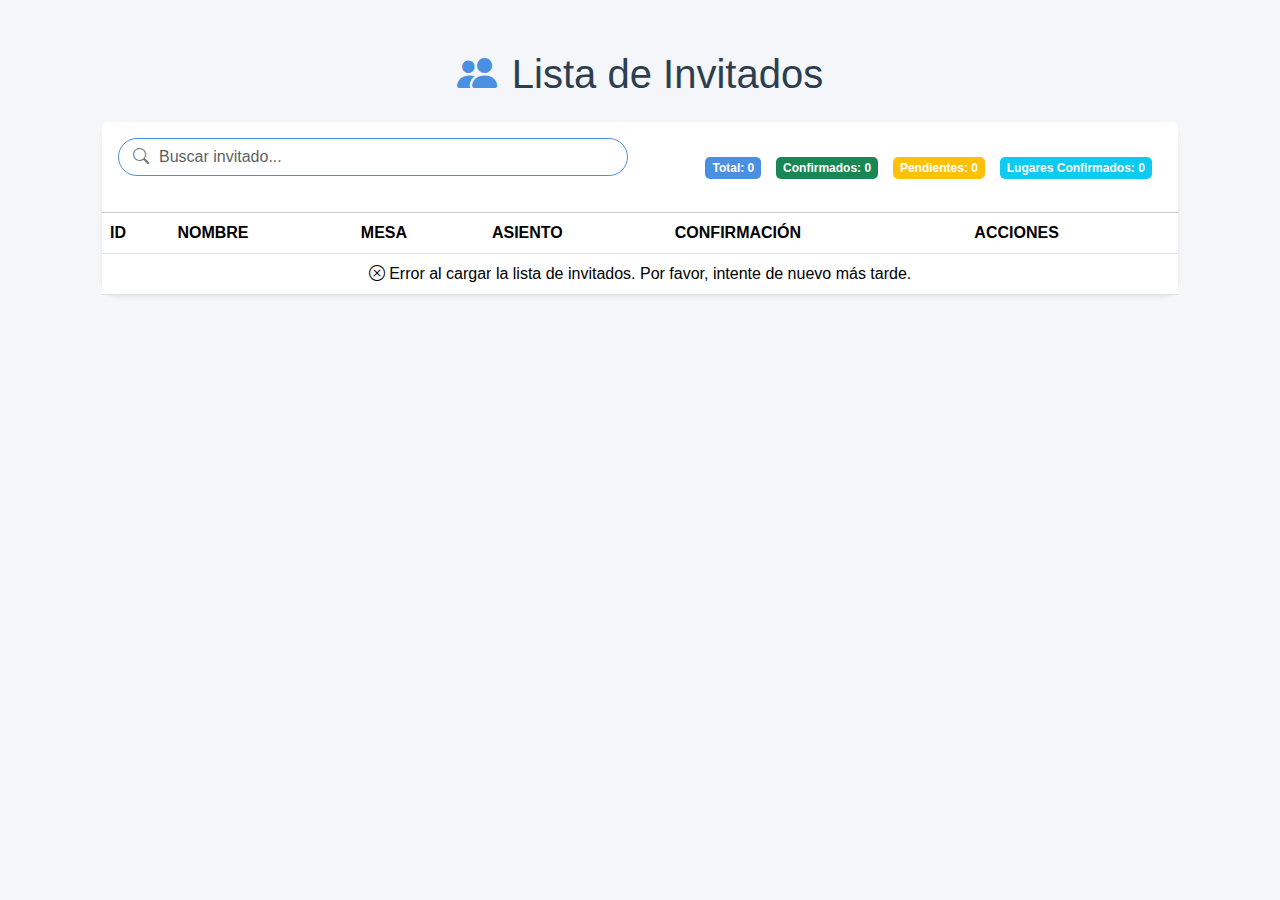
<file: lista_invitados.html>
<!DOCTYPE html>
<html lang="es">
<head>
    <meta charset="UTF-8">
    <meta name="viewport" content="width=device-width, initial-scale=1.0">
    <title>Lista de Invitados</title>
    <!-- Bootstrap CSS -->
    <link href="https://cdn.jsdelivr.net/npm/bootstrap@5.3.0-alpha3/dist/css/bootstrap.min.css" rel="stylesheet">
    <link href="https://cdn.jsdelivr.net/npm/bootstrap-icons@1.10.0/font/bootstrap-icons.css" rel="stylesheet">
    <style>
        :root {
            --primary-color: #4a90e2;
            --secondary-color: #6c757d;
            --background-light: #f4f6f9;
            --card-background: #ffffff;
        }

        * {
            transition: all 0.3s ease;
        }

        body {
            background-color: var(--background-light);
            font-family: 'Segoe UI', Tahoma, Geneva, Verdana, sans-serif;
            color: #333;
        }

        .container {
            max-width: 1100px;
            padding-top: 50px;
        }

        .card-guests {
            background-color: var(--card-background);
            border-radius: 15px;
            box-shadow: 0 10px 25px rgba(0,0,0,0.1);
            border: none;
        }

        .search-container {
            margin-bottom: 20px;
            position: relative;
        }

        .search-input {
            border-radius: 50px;
            padding-left: 40px;
            border-color: var(--primary-color);
        }

        .search-icon {
            position: absolute;
            left: 15px;
            top: 50%;
            transform: translateY(-50%);
            color: var(--secondary-color);
        }

        .table-guests {
            margin-bottom: 0;
        }

        .table-guests thead {
            background-color: var(--primary-color);
            color: white;
            text-transform: uppercase;
            font-weight: 600;
        }

        .table-guests tr:nth-child(even) {
            background-color: #f8f9fa;
        }

        .table-guests tr:hover {
            background-color: #e9ecef;
        }

        .table-guests td, .table-guests th {
            vertical-align: middle;
        }

        h1 {
            color: #2c3e50;
            font-weight: 300;
            margin-bottom: 30px;
            display: flex;
            align-items: center;
            justify-content: center;
        }

        h1 i {
            margin-right: 15px;
            color: var(--primary-color);
        }

        .loading, .error {
            text-align: center;
            color: var(--secondary-color);
            padding: 20px;
        }

        .badge-custom {
            background-color: var(--primary-color);
            color: white;
            padding: 0.4em 0.6em;
            border-radius: 5px;
            margin-right: 10px;
        }

        @media (max-width: 768px) {
            .table-responsive {
                font-size: 0.9rem;
            }
        }
    </style>
</head>
<body>
    <div class="container">
        <h1 class="text-center mb-4">
            <i class="bi bi-people-fill"></i>
            Lista de Invitados
        </h1>
        
        <div class="card card-guests shadow-sm">
            <div class="card-header bg-white py-3">
                <div class="row align-items-center">
                    <div class="col-md-6">
                        <div class="search-container">
                            <i class="bi bi-search search-icon"></i>
                            <input type="text" id="searchInput" class="form-control search-input" placeholder="Buscar invitado...">
                        </div>
                    </div>
                    <div class="col-md-6 text-end">
                        <span class="badge badge-custom" id="totalInvitados">Total: 0</span>
                        <span class="badge badge-custom bg-success" id="confirmadosCount">Confirmados: 0</span>
                        <span class="badge badge-custom bg-warning" id="pendientesCount">Pendientes: 0</span>
                        <span class="badge badge-custom bg-info" id="lugaresConfirmadosCount">Lugares Confirmados: 0</span>
                    </div>
                </div>
            </div>
            
            <div class="table-responsive">
                <table class="table table-guests table-hover mb-0">
                    <thead>
                        <tr>
                            <th>ID</th>
                            <th>Nombre</th>
                            <th>Mesa</th>
                            <th>Asiento</th>
                            <th>Confirmación</th>
                            <th>Acciones</th>
                        </tr>
                    </thead>
                    <tbody id="lista-invitados">
                        <tr class="loading">
                            <td colspan="6">
                                <div class="d-flex justify-content-center align-items-center">
                                    <div class="spinner-border text-primary me-3" role="status">
                                        <span class="visually-hidden">Cargando...</span>
                                    </div>
                                    Cargando lista de invitados...
                                </div>
                            </td>
                        </tr>
                    </tbody>
                </table>
            </div>
        </div>
    </div>

    <!-- Modal para detalles del invitado -->
    <div class="modal fade" id="detallesInvitadoModal" tabindex="-1">
        <div class="modal-dialog">
            <div class="modal-content">
                <div class="modal-header">
                    <h5 class="modal-title">Detalles del Invitado</h5>
                    <button type="button" class="btn-close" data-bs-dismiss="modal"></button>
                </div>
                <div class="modal-body" id="detallesInvitadoBody">
                    <!-- Detalles se insertarán aquí -->
                </div>
            </div>
        </div>
    </div>

    <!-- Bootstrap JS y Popper.js -->
    <script src="https://cdn.jsdelivr.net/npm/bootstrap@5.3.0-alpha3/dist/js/bootstrap.bundle.min.js"></script>
    <script>
        document.addEventListener('DOMContentLoaded', () => {
            const listaInvitados = document.getElementById('lista-invitados');
            const searchInput = document.getElementById('searchInput');
            const totalInvitadosSpan = document.getElementById('totalInvitados');
            const detallesModal = new bootstrap.Modal(document.getElementById('detallesInvitadoModal'));
            const detallesModalBody = document.getElementById('detallesInvitadoBody');
        
            // Nuevos elementos para conteos
            const confirmadosCount = document.getElementById('confirmadosCount');
            const pendientesCount = document.getElementById('pendientesCount');
            const lugaresConfirmadosCount = document.getElementById('lugaresConfirmadosCount');
        
            // Fetch de invitados
            fetch('lista_invitados.php')
                .then(response => {
                    if (!response.ok) {
                        throw new Error('Error al obtener la lista de invitados');
                    }
                    return response.json();
                })
                .then(data => {
                    if (data.error) {
                        listaInvitados.innerHTML = `
                            <tr class="error">
                                <td colspan="6">
                                    <i class="bi bi-exclamation-triangle"></i> 
                                    ${data.error}
                                </td>
                            </tr>
                        `;
                    } else {
                        listaInvitados.innerHTML = ''; // Limpiar estado de carga
                        totalInvitadosSpan.textContent = `Total: ${data.length}`;
        
                        // Contadores
                        let confirmados = 0;
                        let pendientes = 0;
                        let lugaresConfirmados = 0;
        
                        data.forEach(invitado => {
                            const row = document.createElement('tr');
                            row.innerHTML = `
                                <td>${invitado.id}</td>
                                <td>${invitado.nombre}</td>
                                <td>${invitado.numero_mesa}</td>
                                <td>${invitado.numero_asiento}</td>
                                <td>
                                    <span class="badge ${invitado.numero_confirmacion ? 'bg-success' : 'bg-warning'}">
                                        ${invitado.numero_confirmacion ? 'Confirmado' : 'Pendiente'}
                                    </span>
                                </td>
                                <td>
                                    <button class="btn btn-sm btn-info" onclick="mostrarDetalles(${JSON.stringify(invitado).replace(/"/g, '&quot;')})">
                                        <i class="bi bi-eye"></i>
                                    </button>
                                </td>
                            `;
                            listaInvitados.appendChild(row);
        
                            // Actualizar contadores
                            if (invitado.numero_confirmacion > 0) {
                                confirmados++;
                                lugaresConfirmados += Number(invitado.numero_confirmacion); // Sumar lugares confirmados
                            } else {
                                pendientes++;
                            }
                        });
        
                        // Actualizar elementos de conteo
                        confirmadosCount.textContent = `Confirmados: ${confirmados}`;
                        pendientesCount.textContent = `Pendientes: ${pendientes}`;
                        lugaresConfirmadosCount.textContent = `Lugares Confirmados: ${lugaresConfirmados}`; // Mostrar lugares confirmados
        
                        // Función de búsqueda
                        searchInput.addEventListener('input', () => {
                            const searchTerm = searchInput.value.toLowerCase();
                            const filas = listaInvitados.getElementsByTagName('tr');
                            
                            Array.from(filas).forEach(fila => {
                                const texto = fila.textContent.toLowerCase();
                                fila.style.display = texto.includes(searchTerm) ? '' : 'none';
                            });
                        });
                    }
                })
                .catch(error => {
                    console.error('Error:', error);
                    listaInvitados.innerHTML = `
                        <tr class="error">
                            <td colspan="6">
                                <i class="bi bi-x-circle"></i> 
                                Error al cargar la lista de invitados. Por favor, intente de nuevo más tarde.
                            </td>
                        </tr>
                    `;
                });
        
            // Función para mostrar detalles del invitado
            window.mostrarDetalles = (invitado) => {
                detallesModalBody.innerHTML = `
                    <div class="row">
                        <div class="col-6">
                            <strong>ID:</strong> ${invitado.id}
                        </div>
                        <div class="col-6">
                            <strong>Nombre:</strong> ${invitado.nombre}
                        </div>
                        <div class="col-6">
                            <strong>Mesa:</strong> ${invitado.numero_mesa}
                        </div>
                        <div class="col-6">
                            <strong>Asiento:</strong> ${invitado.numero_asiento}
                        </div>
                        <div class="col-12 mt-3">
                            <strong>Número de Confirmación:</strong> 
                            <span class="badge ${invitado.numero_confirmacion ? 'bg-success' : 'bg-warning'}">
                                ${invitado.numero_confirmacion || 'Pendiente'}
                            </span>
                        </div>
                    </div>
                `;
                detallesModal.show();
            };
        });
    </script>
</body>
</html>
</file>
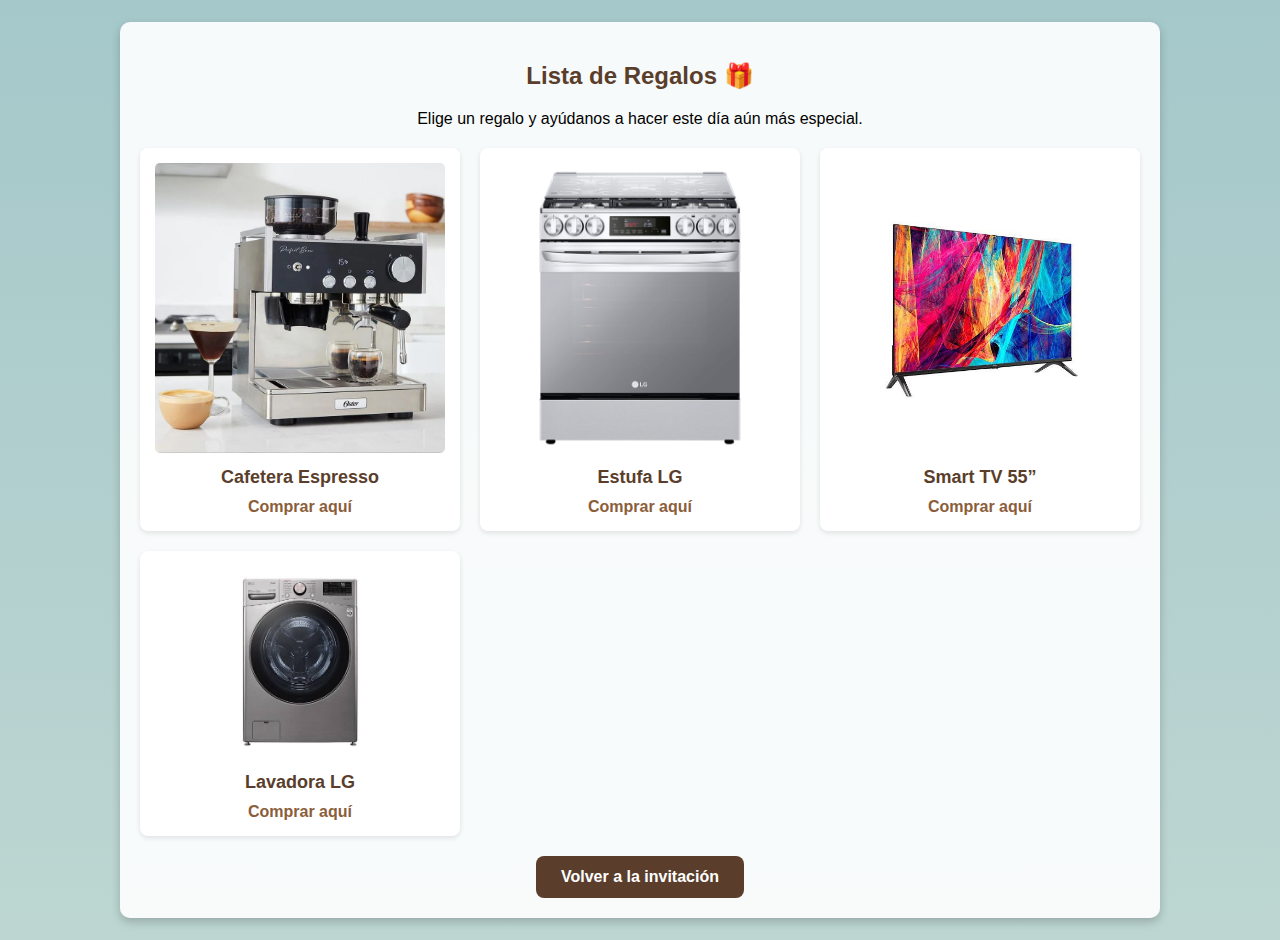
<file: regalos.html>
<!DOCTYPE html>
<html lang="es">
<head>
    <meta charset="UTF-8">
    <meta name="viewport" content="width=device-width, initial-scale=1.0">
    <title>Lista de Regalos</title>
    <link rel="stylesheet" href="styles2.css"> <!-- Asegúrate de enlazar tu CSS -->
</head>
<body>
    <div class="contenedor">
        <h2>Lista de Regalos 🎁</h2>
        <p>Elige un regalo y ayúdanos a hacer este día aún más especial.</p>

        <div class="regalos-grid">
            <div class="regalo">
                <img src="images/cafetera.jpeg" alt="Cafetera Espresso">
                <h3>Cafetera Espresso</h3>
                <a href="https://www.amazon.com/dp/B08XYZ123" target="_blank">Comprar aquí</a>
            </div>

            <div class="regalo">
                <img src="images/estufa.jpeg" alt="Estufa">
                <h3>Estufa LG</h3>
                <a href="https://www.liverpool.com.mx/xyz" target="_blank">Comprar aquí</a>
            </div>

            <div class="regalo">
                <img src="images/pantalla.jpeg" alt="Smart TV 55”">
                <h3>Smart TV 55”</h3>
                <a href="https://www.bestbuy.com.mx/xyz" target="_blank">Comprar aquí</a>
            </div>

            <div class="regalo">
                <img src="images/lavadora.jpeg" alt="lavadora LG">
                <h3>Lavadora LG</h3>
                <a href="https://www.ikea.com/xyz" target="_blank">Comprar aquí</a>
            </div>
        </div>

        <a href="index.html" class="boton-volver">Volver a la invitación</a>
    </div>
</body>
</html>
</file>
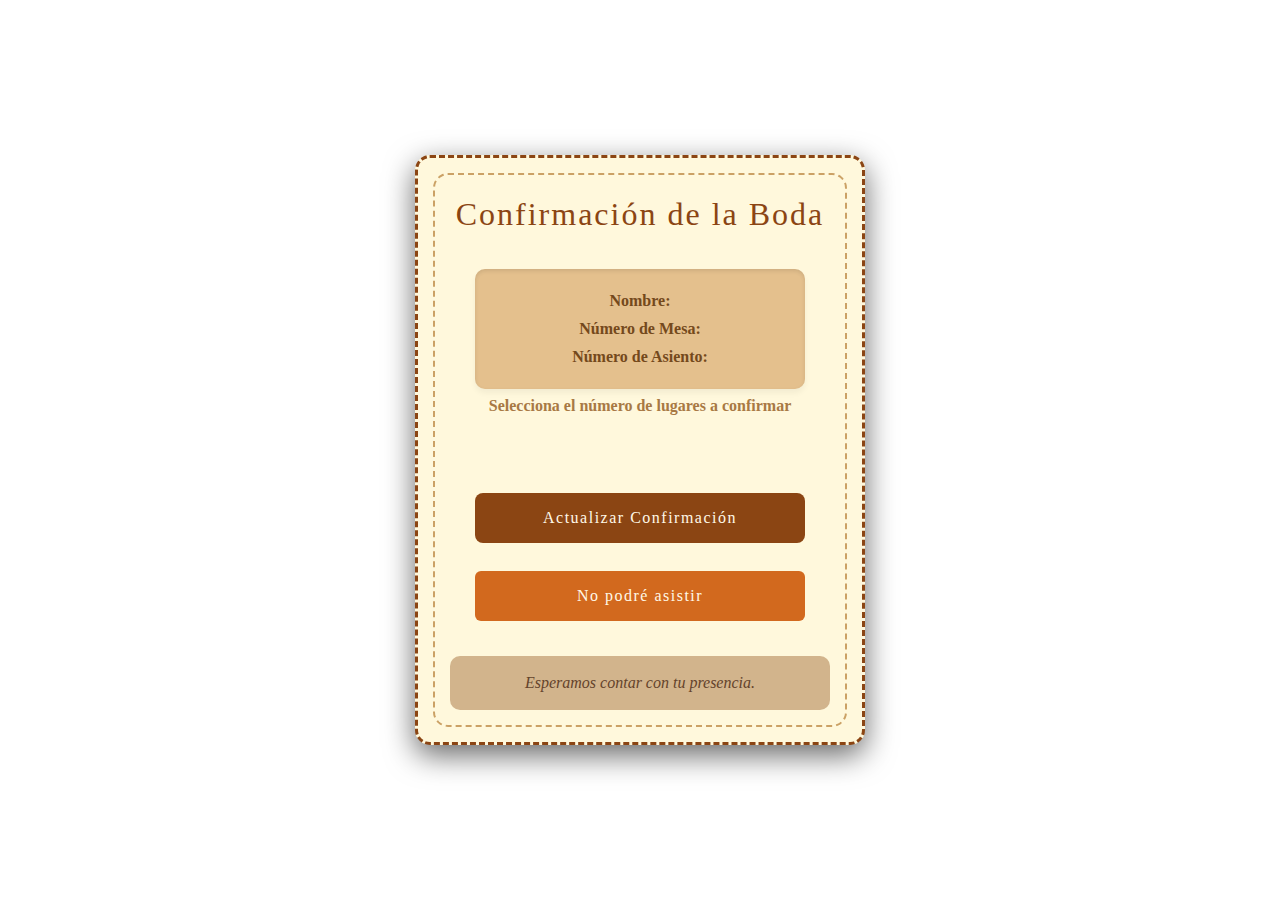
<file: images/Confirmación de Invitación.html>
<!DOCTYPE html>
<!-- saved from url=(0061)http://localhost/invitacion/formulario_confirmacion.html?id=5 -->
<html lang="es"><head><meta http-equiv="Content-Type" content="text/html; charset=UTF-8">
    
    <meta name="viewport" content="width=device-width, initial-scale=1.0">
    <title>Confirmación de Invitación</title>
    <link href="./Confirmación de Invitación_files/bootstrap.min.css" rel="stylesheet">
    <link rel="preconnect" href="https://fonts.googleapis.com/">
    <link rel="preconnect" href="https://fonts.gstatic.com/" crossorigin="">
    <link href="./Confirmación de Invitación_files/css2" rel="stylesheet">
    <script src="./Confirmación de Invitación_files/sweetalert2@11"></script><style>:root{--swal2-container-padding: 0.625em;--swal2-backdrop: rgba(0, 0, 0, 0.4);--swal2-width: 32em;--swal2-padding: 0 0 1.25em;--swal2-border: none;--swal2-border-radius: 0.3125rem;--swal2-background: white;--swal2-color: #545454;--swal2-footer-border-color: #eee;--swal2-show-animation: swal2-show 0.3s;--swal2-hide-animation: swal2-hide 0.15s forwards;--swal2-input-background: transparent;--swal2-progress-step-background: #add8e6;--swal2-validation-message-background: #f0f0f0;--swal2-validation-message-color: #666;--swal2-close-button-position: initial;--swal2-close-button-inset: auto;--swal2-close-button-font-size: 2.5em;--swal2-close-button-color: #ccc}[data-swal2-theme=dark]{--swal2-dark-theme-black: #19191a;--swal2-dark-theme-white: #e1e1e1;--swal2-background: var(--swal2-dark-theme-black);--swal2-color: var(--swal2-dark-theme-white);--swal2-footer-border-color: #555;--swal2-input-background: color-mix(in srgb, var(--swal2-dark-theme-black), var(--swal2-dark-theme-white) 10%);--swal2-validation-message-background: color-mix( in srgb, var(--swal2-dark-theme-black), var(--swal2-dark-theme-white) 10% );--swal2-validation-message-color: var(--swal2-dark-theme-white)}@media(prefers-color-scheme: dark){[data-swal2-theme=auto]{--swal2-dark-theme-black: #19191a;--swal2-dark-theme-white: #e1e1e1;--swal2-background: var(--swal2-dark-theme-black);--swal2-color: var(--swal2-dark-theme-white);--swal2-footer-border-color: #555;--swal2-input-background: color-mix(in srgb, var(--swal2-dark-theme-black), var(--swal2-dark-theme-white) 10%);--swal2-validation-message-background: color-mix( in srgb, var(--swal2-dark-theme-black), var(--swal2-dark-theme-white) 10% );--swal2-validation-message-color: var(--swal2-dark-theme-white)}}body.swal2-shown:not(.swal2-no-backdrop,.swal2-toast-shown){overflow:hidden}body.swal2-height-auto{height:auto !important}body.swal2-no-backdrop .swal2-container{background-color:rgba(0,0,0,0) !important;pointer-events:none}body.swal2-no-backdrop .swal2-container .swal2-popup{pointer-events:all}body.swal2-no-backdrop .swal2-container .swal2-modal{box-shadow:0 0 10px var(--swal2-backdrop)}body.swal2-toast-shown .swal2-container{box-sizing:border-box;width:360px;max-width:100%;background-color:rgba(0,0,0,0);pointer-events:none}body.swal2-toast-shown .swal2-container.swal2-top{inset:0 auto auto 50%;transform:translateX(-50%)}body.swal2-toast-shown .swal2-container.swal2-top-end,body.swal2-toast-shown .swal2-container.swal2-top-right{inset:0 0 auto auto}body.swal2-toast-shown .swal2-container.swal2-top-start,body.swal2-toast-shown .swal2-container.swal2-top-left{inset:0 auto auto 0}body.swal2-toast-shown .swal2-container.swal2-center-start,body.swal2-toast-shown .swal2-container.swal2-center-left{inset:50% auto auto 0;transform:translateY(-50%)}body.swal2-toast-shown .swal2-container.swal2-center{inset:50% auto auto 50%;transform:translate(-50%, -50%)}body.swal2-toast-shown .swal2-container.swal2-center-end,body.swal2-toast-shown .swal2-container.swal2-center-right{inset:50% 0 auto auto;transform:translateY(-50%)}body.swal2-toast-shown .swal2-container.swal2-bottom-start,body.swal2-toast-shown .swal2-container.swal2-bottom-left{inset:auto auto 0 0}body.swal2-toast-shown .swal2-container.swal2-bottom{inset:auto auto 0 50%;transform:translateX(-50%)}body.swal2-toast-shown .swal2-container.swal2-bottom-end,body.swal2-toast-shown .swal2-container.swal2-bottom-right{inset:auto 0 0 auto}@media print{body.swal2-shown:not(.swal2-no-backdrop,.swal2-toast-shown){overflow-y:scroll !important}body.swal2-shown:not(.swal2-no-backdrop,.swal2-toast-shown)>[aria-hidden=true]{display:none}body.swal2-shown:not(.swal2-no-backdrop,.swal2-toast-shown) .swal2-container{position:static !important}}div:where(.swal2-container){display:grid;position:fixed;z-index:1060;inset:0;box-sizing:border-box;grid-template-areas:"top-start     top            top-end" "center-start  center         center-end" "bottom-start  bottom-center  bottom-end";grid-template-rows:minmax(min-content, auto) minmax(min-content, auto) minmax(min-content, auto);height:100%;padding:var(--swal2-container-padding);overflow-x:hidden;transition:background-color .1s;-webkit-overflow-scrolling:touch}div:where(.swal2-container).swal2-backdrop-show,div:where(.swal2-container).swal2-noanimation{background:var(--swal2-backdrop)}div:where(.swal2-container).swal2-backdrop-hide{background:rgba(0,0,0,0) !important}div:where(.swal2-container).swal2-top-start,div:where(.swal2-container).swal2-center-start,div:where(.swal2-container).swal2-bottom-start{grid-template-columns:minmax(0, 1fr) auto auto}div:where(.swal2-container).swal2-top,div:where(.swal2-container).swal2-center,div:where(.swal2-container).swal2-bottom{grid-template-columns:auto minmax(0, 1fr) auto}div:where(.swal2-container).swal2-top-end,div:where(.swal2-container).swal2-center-end,div:where(.swal2-container).swal2-bottom-end{grid-template-columns:auto auto minmax(0, 1fr)}div:where(.swal2-container).swal2-top-start>.swal2-popup{align-self:start}div:where(.swal2-container).swal2-top>.swal2-popup{grid-column:2;place-self:start center}div:where(.swal2-container).swal2-top-end>.swal2-popup,div:where(.swal2-container).swal2-top-right>.swal2-popup{grid-column:3;place-self:start end}div:where(.swal2-container).swal2-center-start>.swal2-popup,div:where(.swal2-container).swal2-center-left>.swal2-popup{grid-row:2;align-self:center}div:where(.swal2-container).swal2-center>.swal2-popup{grid-column:2;grid-row:2;place-self:center center}div:where(.swal2-container).swal2-center-end>.swal2-popup,div:where(.swal2-container).swal2-center-right>.swal2-popup{grid-column:3;grid-row:2;place-self:center end}div:where(.swal2-container).swal2-bottom-start>.swal2-popup,div:where(.swal2-container).swal2-bottom-left>.swal2-popup{grid-column:1;grid-row:3;align-self:end}div:where(.swal2-container).swal2-bottom>.swal2-popup{grid-column:2;grid-row:3;place-self:end center}div:where(.swal2-container).swal2-bottom-end>.swal2-popup,div:where(.swal2-container).swal2-bottom-right>.swal2-popup{grid-column:3;grid-row:3;place-self:end end}div:where(.swal2-container).swal2-grow-row>.swal2-popup,div:where(.swal2-container).swal2-grow-fullscreen>.swal2-popup{grid-column:1/4;width:100%}div:where(.swal2-container).swal2-grow-column>.swal2-popup,div:where(.swal2-container).swal2-grow-fullscreen>.swal2-popup{grid-row:1/4;align-self:stretch}div:where(.swal2-container).swal2-no-transition{transition:none !important}div:where(.swal2-container) div:where(.swal2-popup){display:none;position:relative;box-sizing:border-box;grid-template-columns:minmax(0, 100%);width:var(--swal2-width);max-width:100%;padding:var(--swal2-padding);border:var(--swal2-border);border-radius:var(--swal2-border-radius);background:var(--swal2-background);color:var(--swal2-color);font-family:inherit;font-size:1rem}div:where(.swal2-container) div:where(.swal2-popup):focus{outline:none}div:where(.swal2-container) div:where(.swal2-popup).swal2-loading{overflow-y:hidden}div:where(.swal2-container) div:where(.swal2-popup).swal2-draggable{cursor:grab}div:where(.swal2-container) div:where(.swal2-popup).swal2-draggable div:where(.swal2-icon){cursor:grab}div:where(.swal2-container) div:where(.swal2-popup).swal2-dragging{cursor:grabbing}div:where(.swal2-container) div:where(.swal2-popup).swal2-dragging div:where(.swal2-icon){cursor:grabbing}div:where(.swal2-container) h2:where(.swal2-title){position:relative;max-width:100%;margin:0;padding:.8em 1em 0;color:inherit;font-size:1.875em;font-weight:600;text-align:center;text-transform:none;word-wrap:break-word;cursor:initial}div:where(.swal2-container) div:where(.swal2-actions){display:flex;z-index:1;box-sizing:border-box;flex-wrap:wrap;align-items:center;justify-content:center;width:auto;margin:1.25em auto 0;padding:0}div:where(.swal2-container) div:where(.swal2-actions):not(.swal2-loading) .swal2-styled[disabled]{opacity:.4}div:where(.swal2-container) div:where(.swal2-actions):not(.swal2-loading) .swal2-styled:hover{background-image:linear-gradient(rgba(0, 0, 0, 0.1), rgba(0, 0, 0, 0.1))}div:where(.swal2-container) div:where(.swal2-actions):not(.swal2-loading) .swal2-styled:active{background-image:linear-gradient(rgba(0, 0, 0, 0.2), rgba(0, 0, 0, 0.2))}div:where(.swal2-container) div:where(.swal2-loader){display:none;align-items:center;justify-content:center;width:2.2em;height:2.2em;margin:0 1.875em;animation:swal2-rotate-loading 1.5s linear 0s infinite normal;border-width:.25em;border-style:solid;border-radius:100%;border-color:#2778c4 rgba(0,0,0,0) #2778c4 rgba(0,0,0,0)}div:where(.swal2-container) button:where(.swal2-styled){margin:.3125em;padding:.625em 1.1em;transition:box-shadow .1s;box-shadow:0 0 0 3px rgba(0,0,0,0);font-weight:500}div:where(.swal2-container) button:where(.swal2-styled):not([disabled]){cursor:pointer}div:where(.swal2-container) button:where(.swal2-styled):where(.swal2-confirm){border:0;border-radius:.25em;background:initial;background-color:#7066e0;color:#fff;font-size:1em}div:where(.swal2-container) button:where(.swal2-styled):where(.swal2-confirm):focus-visible{box-shadow:0 0 0 3px rgba(112,102,224,.5)}div:where(.swal2-container) button:where(.swal2-styled):where(.swal2-deny){border:0;border-radius:.25em;background:initial;background-color:#dc3741;color:#fff;font-size:1em}div:where(.swal2-container) button:where(.swal2-styled):where(.swal2-deny):focus-visible{box-shadow:0 0 0 3px rgba(220,55,65,.5)}div:where(.swal2-container) button:where(.swal2-styled):where(.swal2-cancel){border:0;border-radius:.25em;background:initial;background-color:#6e7881;color:#fff;font-size:1em}div:where(.swal2-container) button:where(.swal2-styled):where(.swal2-cancel):focus-visible{box-shadow:0 0 0 3px rgba(110,120,129,.5)}div:where(.swal2-container) button:where(.swal2-styled).swal2-default-outline:focus-visible{box-shadow:0 0 0 3px rgba(100,150,200,.5)}div:where(.swal2-container) button:where(.swal2-styled):focus-visible{outline:none}div:where(.swal2-container) button:where(.swal2-styled)::-moz-focus-inner{border:0}div:where(.swal2-container) div:where(.swal2-footer){margin:1em 0 0;padding:1em 1em 0;border-top:1px solid var(--swal2-footer-border-color);color:inherit;font-size:1em;text-align:center;cursor:initial}div:where(.swal2-container) .swal2-timer-progress-bar-container{position:absolute;right:0;bottom:0;left:0;grid-column:auto !important;overflow:hidden;border-bottom-right-radius:var(--swal2-border-radius);border-bottom-left-radius:var(--swal2-border-radius)}div:where(.swal2-container) div:where(.swal2-timer-progress-bar){width:100%;height:.25em;background:rgba(0,0,0,.2)}div:where(.swal2-container) img:where(.swal2-image){max-width:100%;margin:2em auto 1em;cursor:initial}div:where(.swal2-container) button:where(.swal2-close){position:var(--swal2-close-button-position);inset:var(--swal2-close-button-inset);z-index:2;align-items:center;justify-content:center;width:1.2em;height:1.2em;margin-top:0;margin-right:0;margin-bottom:-1.2em;padding:0;overflow:hidden;transition:color .1s,box-shadow .1s;border:none;border-radius:var(--swal2-border-radius);background:rgba(0,0,0,0);color:var(--swal2-close-button-color);font-family:monospace;font-size:var(--swal2-close-button-font-size);cursor:pointer;justify-self:end}div:where(.swal2-container) button:where(.swal2-close):hover{transform:none;background:rgba(0,0,0,0);color:#f27474}div:where(.swal2-container) button:where(.swal2-close):focus-visible{outline:none;box-shadow:inset 0 0 0 3px rgba(100,150,200,.5)}div:where(.swal2-container) button:where(.swal2-close)::-moz-focus-inner{border:0}div:where(.swal2-container) div:where(.swal2-html-container){z-index:1;justify-content:center;margin:0;padding:1em 1.6em .3em;overflow:auto;color:inherit;font-size:1.125em;font-weight:normal;line-height:normal;text-align:center;word-wrap:break-word;word-break:break-word;cursor:initial}div:where(.swal2-container) input:where(.swal2-input),div:where(.swal2-container) input:where(.swal2-file),div:where(.swal2-container) textarea:where(.swal2-textarea),div:where(.swal2-container) select:where(.swal2-select),div:where(.swal2-container) div:where(.swal2-radio),div:where(.swal2-container) label:where(.swal2-checkbox){margin:1em 2em 3px}div:where(.swal2-container) input:where(.swal2-input),div:where(.swal2-container) input:where(.swal2-file),div:where(.swal2-container) textarea:where(.swal2-textarea){box-sizing:border-box;width:auto;transition:border-color .1s,box-shadow .1s;border:1px solid #d9d9d9;border-radius:.1875em;background:var(--swal2-input-background);box-shadow:inset 0 1px 1px rgba(0,0,0,.06),0 0 0 3px rgba(0,0,0,0);color:inherit;font-size:1.125em}div:where(.swal2-container) input:where(.swal2-input).swal2-inputerror,div:where(.swal2-container) input:where(.swal2-file).swal2-inputerror,div:where(.swal2-container) textarea:where(.swal2-textarea).swal2-inputerror{border-color:#f27474 !important;box-shadow:0 0 2px #f27474 !important}div:where(.swal2-container) input:where(.swal2-input):focus,div:where(.swal2-container) input:where(.swal2-file):focus,div:where(.swal2-container) textarea:where(.swal2-textarea):focus{border:1px solid #b4dbed;outline:none;box-shadow:inset 0 1px 1px rgba(0,0,0,.06),0 0 0 3px rgba(100,150,200,.5)}div:where(.swal2-container) input:where(.swal2-input)::placeholder,div:where(.swal2-container) input:where(.swal2-file)::placeholder,div:where(.swal2-container) textarea:where(.swal2-textarea)::placeholder{color:#ccc}div:where(.swal2-container) .swal2-range{margin:1em 2em 3px;background:var(--swal2-background)}div:where(.swal2-container) .swal2-range input{width:80%}div:where(.swal2-container) .swal2-range output{width:20%;color:inherit;font-weight:600;text-align:center}div:where(.swal2-container) .swal2-range input,div:where(.swal2-container) .swal2-range output{height:2.625em;padding:0;font-size:1.125em;line-height:2.625em}div:where(.swal2-container) .swal2-input{height:2.625em;padding:0 .75em}div:where(.swal2-container) .swal2-file{width:75%;margin-right:auto;margin-left:auto;background:var(--swal2-input-background);font-size:1.125em}div:where(.swal2-container) .swal2-textarea{height:6.75em;padding:.75em}div:where(.swal2-container) .swal2-select{min-width:50%;max-width:100%;padding:.375em .625em;background:var(--swal2-input-background);color:inherit;font-size:1.125em}div:where(.swal2-container) .swal2-radio,div:where(.swal2-container) .swal2-checkbox{align-items:center;justify-content:center;background:var(--swal2-background);color:inherit}div:where(.swal2-container) .swal2-radio label,div:where(.swal2-container) .swal2-checkbox label{margin:0 .6em;font-size:1.125em}div:where(.swal2-container) .swal2-radio input,div:where(.swal2-container) .swal2-checkbox input{flex-shrink:0;margin:0 .4em}div:where(.swal2-container) label:where(.swal2-input-label){display:flex;justify-content:center;margin:1em auto 0}div:where(.swal2-container) div:where(.swal2-validation-message){align-items:center;justify-content:center;margin:1em 0 0;padding:.625em;overflow:hidden;background:var(--swal2-validation-message-background);color:var(--swal2-validation-message-color);font-size:1em;font-weight:300}div:where(.swal2-container) div:where(.swal2-validation-message)::before{content:"!";display:inline-block;width:1.5em;min-width:1.5em;height:1.5em;margin:0 .625em;border-radius:50%;background-color:#f27474;color:#fff;font-weight:600;line-height:1.5em;text-align:center}div:where(.swal2-container) .swal2-progress-steps{flex-wrap:wrap;align-items:center;max-width:100%;margin:1.25em auto;padding:0;background:rgba(0,0,0,0);font-weight:600}div:where(.swal2-container) .swal2-progress-steps li{display:inline-block;position:relative}div:where(.swal2-container) .swal2-progress-steps .swal2-progress-step{z-index:20;flex-shrink:0;width:2em;height:2em;border-radius:2em;background:#2778c4;color:#fff;line-height:2em;text-align:center}div:where(.swal2-container) .swal2-progress-steps .swal2-progress-step.swal2-active-progress-step{background:#2778c4}div:where(.swal2-container) .swal2-progress-steps .swal2-progress-step.swal2-active-progress-step~.swal2-progress-step{background:var(--swal2-progress-step-background);color:#fff}div:where(.swal2-container) .swal2-progress-steps .swal2-progress-step.swal2-active-progress-step~.swal2-progress-step-line{background:var(--swal2-progress-step-background)}div:where(.swal2-container) .swal2-progress-steps .swal2-progress-step-line{z-index:10;flex-shrink:0;width:2.5em;height:.4em;margin:0 -1px;background:#2778c4}div:where(.swal2-icon){position:relative;box-sizing:content-box;justify-content:center;width:5em;height:5em;margin:2.5em auto .6em;border:.25em solid rgba(0,0,0,0);border-radius:50%;border-color:#000;font-family:inherit;line-height:5em;cursor:default;user-select:none}div:where(.swal2-icon) .swal2-icon-content{display:flex;align-items:center;font-size:3.75em}div:where(.swal2-icon).swal2-error{border-color:#f27474;color:#f27474}div:where(.swal2-icon).swal2-error .swal2-x-mark{position:relative;flex-grow:1}div:where(.swal2-icon).swal2-error [class^=swal2-x-mark-line]{display:block;position:absolute;top:2.3125em;width:2.9375em;height:.3125em;border-radius:.125em;background-color:#f27474}div:where(.swal2-icon).swal2-error [class^=swal2-x-mark-line][class$=left]{left:1.0625em;transform:rotate(45deg)}div:where(.swal2-icon).swal2-error [class^=swal2-x-mark-line][class$=right]{right:1em;transform:rotate(-45deg)}div:where(.swal2-icon).swal2-error.swal2-icon-show{animation:swal2-animate-error-icon .5s}div:where(.swal2-icon).swal2-error.swal2-icon-show .swal2-x-mark{animation:swal2-animate-error-x-mark .5s}div:where(.swal2-icon).swal2-warning{border-color:#f8bb86;color:#f8bb86}div:where(.swal2-icon).swal2-warning.swal2-icon-show{animation:swal2-animate-error-icon .5s}div:where(.swal2-icon).swal2-warning.swal2-icon-show .swal2-icon-content{animation:swal2-animate-i-mark .5s}div:where(.swal2-icon).swal2-info{border-color:#3fc3ee;color:#3fc3ee}div:where(.swal2-icon).swal2-info.swal2-icon-show{animation:swal2-animate-error-icon .5s}div:where(.swal2-icon).swal2-info.swal2-icon-show .swal2-icon-content{animation:swal2-animate-i-mark .8s}div:where(.swal2-icon).swal2-question{border-color:#87adbd;color:#87adbd}div:where(.swal2-icon).swal2-question.swal2-icon-show{animation:swal2-animate-error-icon .5s}div:where(.swal2-icon).swal2-question.swal2-icon-show .swal2-icon-content{animation:swal2-animate-question-mark .8s}div:where(.swal2-icon).swal2-success{border-color:#a5dc86;color:#a5dc86}div:where(.swal2-icon).swal2-success [class^=swal2-success-circular-line]{position:absolute;width:3.75em;height:7.5em;border-radius:50%}div:where(.swal2-icon).swal2-success [class^=swal2-success-circular-line][class$=left]{top:-0.4375em;left:-2.0635em;transform:rotate(-45deg);transform-origin:3.75em 3.75em;border-radius:7.5em 0 0 7.5em}div:where(.swal2-icon).swal2-success [class^=swal2-success-circular-line][class$=right]{top:-0.6875em;left:1.875em;transform:rotate(-45deg);transform-origin:0 3.75em;border-radius:0 7.5em 7.5em 0}div:where(.swal2-icon).swal2-success .swal2-success-ring{position:absolute;z-index:2;top:-0.25em;left:-0.25em;box-sizing:content-box;width:100%;height:100%;border:.25em solid rgba(165,220,134,.3);border-radius:50%}div:where(.swal2-icon).swal2-success .swal2-success-fix{position:absolute;z-index:1;top:.5em;left:1.625em;width:.4375em;height:5.625em;transform:rotate(-45deg)}div:where(.swal2-icon).swal2-success [class^=swal2-success-line]{display:block;position:absolute;z-index:2;height:.3125em;border-radius:.125em;background-color:#a5dc86}div:where(.swal2-icon).swal2-success [class^=swal2-success-line][class$=tip]{top:2.875em;left:.8125em;width:1.5625em;transform:rotate(45deg)}div:where(.swal2-icon).swal2-success [class^=swal2-success-line][class$=long]{top:2.375em;right:.5em;width:2.9375em;transform:rotate(-45deg)}div:where(.swal2-icon).swal2-success.swal2-icon-show .swal2-success-line-tip{animation:swal2-animate-success-line-tip .75s}div:where(.swal2-icon).swal2-success.swal2-icon-show .swal2-success-line-long{animation:swal2-animate-success-line-long .75s}div:where(.swal2-icon).swal2-success.swal2-icon-show .swal2-success-circular-line-right{animation:swal2-rotate-success-circular-line 4.25s ease-in}[class^=swal2]{-webkit-tap-highlight-color:rgba(0,0,0,0)}.swal2-show{animation:var(--swal2-show-animation)}.swal2-hide{animation:var(--swal2-hide-animation)}.swal2-noanimation{transition:none}.swal2-scrollbar-measure{position:absolute;top:-9999px;width:50px;height:50px;overflow:scroll}.swal2-rtl .swal2-close{margin-right:initial;margin-left:0}.swal2-rtl .swal2-timer-progress-bar{right:0;left:auto}.swal2-toast{box-sizing:border-box;grid-column:1/4 !important;grid-row:1/4 !important;grid-template-columns:min-content auto min-content;padding:1em;overflow-y:hidden;background:var(--swal2-background);box-shadow:0 0 1px rgba(0,0,0,.075),0 1px 2px rgba(0,0,0,.075),1px 2px 4px rgba(0,0,0,.075),1px 3px 8px rgba(0,0,0,.075),2px 4px 16px rgba(0,0,0,.075);pointer-events:all}.swal2-toast>*{grid-column:2}.swal2-toast h2:where(.swal2-title){margin:.5em 1em;padding:0;font-size:1em;text-align:initial}.swal2-toast .swal2-loading{justify-content:center}.swal2-toast input:where(.swal2-input){height:2em;margin:.5em;font-size:1em}.swal2-toast .swal2-validation-message{font-size:1em}.swal2-toast div:where(.swal2-footer){margin:.5em 0 0;padding:.5em 0 0;font-size:.8em}.swal2-toast button:where(.swal2-close){grid-column:3/3;grid-row:1/99;align-self:center;width:.8em;height:.8em;margin:0;font-size:2em}.swal2-toast div:where(.swal2-html-container){margin:.5em 1em;padding:0;overflow:initial;font-size:1em;text-align:initial}.swal2-toast div:where(.swal2-html-container):empty{padding:0}.swal2-toast .swal2-loader{grid-column:1;grid-row:1/99;align-self:center;width:2em;height:2em;margin:.25em}.swal2-toast .swal2-icon{grid-column:1;grid-row:1/99;align-self:center;width:2em;min-width:2em;height:2em;margin:0 .5em 0 0}.swal2-toast .swal2-icon .swal2-icon-content{display:flex;align-items:center;font-size:1.8em;font-weight:bold}.swal2-toast .swal2-icon.swal2-success .swal2-success-ring{width:2em;height:2em}.swal2-toast .swal2-icon.swal2-error [class^=swal2-x-mark-line]{top:.875em;width:1.375em}.swal2-toast .swal2-icon.swal2-error [class^=swal2-x-mark-line][class$=left]{left:.3125em}.swal2-toast .swal2-icon.swal2-error [class^=swal2-x-mark-line][class$=right]{right:.3125em}.swal2-toast div:where(.swal2-actions){justify-content:flex-start;height:auto;margin:0;margin-top:.5em;padding:0 .5em}.swal2-toast button:where(.swal2-styled){margin:.25em .5em;padding:.4em .6em;font-size:1em}.swal2-toast .swal2-success{border-color:#a5dc86}.swal2-toast .swal2-success [class^=swal2-success-circular-line]{position:absolute;width:1.6em;height:3em;border-radius:50%}.swal2-toast .swal2-success [class^=swal2-success-circular-line][class$=left]{top:-0.8em;left:-0.5em;transform:rotate(-45deg);transform-origin:2em 2em;border-radius:4em 0 0 4em}.swal2-toast .swal2-success [class^=swal2-success-circular-line][class$=right]{top:-0.25em;left:.9375em;transform-origin:0 1.5em;border-radius:0 4em 4em 0}.swal2-toast .swal2-success .swal2-success-ring{width:2em;height:2em}.swal2-toast .swal2-success .swal2-success-fix{top:0;left:.4375em;width:.4375em;height:2.6875em}.swal2-toast .swal2-success [class^=swal2-success-line]{height:.3125em}.swal2-toast .swal2-success [class^=swal2-success-line][class$=tip]{top:1.125em;left:.1875em;width:.75em}.swal2-toast .swal2-success [class^=swal2-success-line][class$=long]{top:.9375em;right:.1875em;width:1.375em}.swal2-toast .swal2-success.swal2-icon-show .swal2-success-line-tip{animation:swal2-toast-animate-success-line-tip .75s}.swal2-toast .swal2-success.swal2-icon-show .swal2-success-line-long{animation:swal2-toast-animate-success-line-long .75s}.swal2-toast.swal2-show{animation:swal2-toast-show .5s}.swal2-toast.swal2-hide{animation:swal2-toast-hide .1s forwards}@keyframes swal2-show{0%{transform:scale(0.7)}45%{transform:scale(1.05)}80%{transform:scale(0.95)}100%{transform:scale(1)}}@keyframes swal2-hide{0%{transform:scale(1);opacity:1}100%{transform:scale(0.5);opacity:0}}@keyframes swal2-animate-success-line-tip{0%{top:1.1875em;left:.0625em;width:0}54%{top:1.0625em;left:.125em;width:0}70%{top:2.1875em;left:-0.375em;width:3.125em}84%{top:3em;left:1.3125em;width:1.0625em}100%{top:2.8125em;left:.8125em;width:1.5625em}}@keyframes swal2-animate-success-line-long{0%{top:3.375em;right:2.875em;width:0}65%{top:3.375em;right:2.875em;width:0}84%{top:2.1875em;right:0;width:3.4375em}100%{top:2.375em;right:.5em;width:2.9375em}}@keyframes swal2-rotate-success-circular-line{0%{transform:rotate(-45deg)}5%{transform:rotate(-45deg)}12%{transform:rotate(-405deg)}100%{transform:rotate(-405deg)}}@keyframes swal2-animate-error-x-mark{0%{margin-top:1.625em;transform:scale(0.4);opacity:0}50%{margin-top:1.625em;transform:scale(0.4);opacity:0}80%{margin-top:-0.375em;transform:scale(1.15)}100%{margin-top:0;transform:scale(1);opacity:1}}@keyframes swal2-animate-error-icon{0%{transform:rotateX(100deg);opacity:0}100%{transform:rotateX(0deg);opacity:1}}@keyframes swal2-rotate-loading{0%{transform:rotate(0deg)}100%{transform:rotate(360deg)}}@keyframes swal2-animate-question-mark{0%{transform:rotateY(-360deg)}100%{transform:rotateY(0)}}@keyframes swal2-animate-i-mark{0%{transform:rotateZ(45deg);opacity:0}25%{transform:rotateZ(-25deg);opacity:.4}50%{transform:rotateZ(15deg);opacity:.8}75%{transform:rotateZ(-5deg);opacity:1}100%{transform:rotateX(0);opacity:1}}@keyframes swal2-toast-show{0%{transform:translateY(-0.625em) rotateZ(2deg)}33%{transform:translateY(0) rotateZ(-2deg)}66%{transform:translateY(0.3125em) rotateZ(2deg)}100%{transform:translateY(0) rotateZ(0deg)}}@keyframes swal2-toast-hide{100%{transform:rotateZ(1deg);opacity:0}}@keyframes swal2-toast-animate-success-line-tip{0%{top:.5625em;left:.0625em;width:0}54%{top:.125em;left:.125em;width:0}70%{top:.625em;left:-0.25em;width:1.625em}84%{top:1.0625em;left:.75em;width:.5em}100%{top:1.125em;left:.1875em;width:.75em}}@keyframes swal2-toast-animate-success-line-long{0%{top:1.625em;right:1.375em;width:0}65%{top:1.25em;right:.9375em;width:0}84%{top:.9375em;right:0;width:1.125em}100%{top:.9375em;right:.1875em;width:1.375em}}</style>
    <style>
        :root {
            --primary-color: #8B4513;
            --secondary-color: #D2691E;
            --background-color: #FFF8E7;
            --accent-color: #F5E6D3;
        }

        body {
            background: linear-gradient(to right, #fcfdff,);
            font-family: "Patua One", serif;
            display: flex;
            justify-content: center;
            align-items: center;
            min-height: 100vh;
            margin: 0;
            padding: 20px;
            box-sizing: border-box;
        }

        .invitation-container {
            width: 100%;
            max-width: 450px;
        }

        .coupon-card {
    width: 100%;
    background: #FFF8DC;
    border-radius: 15px;
    border: 3px dashed var(--primary-color);
    box-shadow: 0 10px 30px rgba(0,0,0,0.6);
    overflow: hidden;
    position: relative;
}

.coupon-dashed-border {
    border: 2px dashed #cba165;
    border-radius: 15px;
    padding: 15px;
    margin: 15px; /* Añade espacio entre los dos bordes */
}


        .coupon-header {
            border-radius: 10px 10px 10px 10px;
            background-color: #FFF8DC;
            color: var(--background-color);
            padding: 5px;
            text-align: center;
            position: relative;
        }

        .coupon-header h2 {
            color: var(--primary-color);
            margin: 0;
            font-size: 2.0rem;
            letter-spacing: 2px;
        }

        .coupon-body {
            
            padding: 25px;
            text-align: center;
            background-color: #FFF8DC;
            position: relative;
        }

        .guest-details {
            background-color: #e4c08d;
            color: rgb(116, 73, 28);
            padding: 20px;
            border-radius: 10px;
            margin: 5px 0;
            box-shadow: 
                inset 0 2px 4px rgba(0,0,0,0.1),
                0 4px 6px rgba(0,0,0,0.05);
        }

        .btn-confirmation, .btn-decline {
            margin: 10px 0;
            transition: all 0.2s ease;
            letter-spacing: 1.5px;
            padding: 12px;
        }

        .btn-confirmation {
            background-color: var(--primary-color);
            color: var(--background-color);
        }

        .btn-confirmation:hover {
            background-color: #A0522D;
        }

        .btn-decline {
            background-color: var(--secondary-color);
            color: var(--background-color);
        }

        .btn-decline:hover {
            background-color: #B45F3A;
        }

        .coupon-footer {
            background-color: #D2B48C;
            color: rgb(100, 67, 43);
            padding: 15px;
            text-align: center;
            position: relative;
            overflow: hidden;
            font-style: italic;
            border-radius: 10px 10px 10px 10px;
        }

        .place-selection .btn {
            margin: 5px;
            background-color: #E7D2BA;
            color: #4A3933;
            border: 1px solid var(--primary-color);
            transition: all 0.2s ease;
        }

        .form-label {
            color: rgb(168, 121, 68);
        }

        .place-selection .btn.active {
            background-color: var(--primary-color);
            color: var(--background-color);
        }
    

        @media (max-width: 480px) {
            .coupon-card {
                margin: 0 10px;
            }
            .coupon-header h2 {
                font-size: 1.2rem;
            }
        }
    </style>
<style>:root{--swal2-container-padding: 0.625em;--swal2-backdrop: rgba(0, 0, 0, 0.4);--swal2-width: 32em;--swal2-padding: 0 0 1.25em;--swal2-border: none;--swal2-border-radius: 0.3125rem;--swal2-background: white;--swal2-color: #545454;--swal2-footer-border-color: #eee;--swal2-show-animation: swal2-show 0.3s;--swal2-hide-animation: swal2-hide 0.15s forwards;--swal2-input-background: transparent;--swal2-progress-step-background: #add8e6;--swal2-validation-message-background: #f0f0f0;--swal2-validation-message-color: #666;--swal2-close-button-position: initial;--swal2-close-button-inset: auto;--swal2-close-button-font-size: 2.5em;--swal2-close-button-color: #ccc}[data-swal2-theme=dark]{--swal2-dark-theme-black: #19191a;--swal2-dark-theme-white: #e1e1e1;--swal2-background: var(--swal2-dark-theme-black);--swal2-color: var(--swal2-dark-theme-white);--swal2-footer-border-color: #555;--swal2-input-background: color-mix(in srgb, var(--swal2-dark-theme-black), var(--swal2-dark-theme-white) 10%);--swal2-validation-message-background: color-mix( in srgb, var(--swal2-dark-theme-black), var(--swal2-dark-theme-white) 10% );--swal2-validation-message-color: var(--swal2-dark-theme-white)}@media(prefers-color-scheme: dark){[data-swal2-theme=auto]{--swal2-dark-theme-black: #19191a;--swal2-dark-theme-white: #e1e1e1;--swal2-background: var(--swal2-dark-theme-black);--swal2-color: var(--swal2-dark-theme-white);--swal2-footer-border-color: #555;--swal2-input-background: color-mix(in srgb, var(--swal2-dark-theme-black), var(--swal2-dark-theme-white) 10%);--swal2-validation-message-background: color-mix( in srgb, var(--swal2-dark-theme-black), var(--swal2-dark-theme-white) 10% );--swal2-validation-message-color: var(--swal2-dark-theme-white)}}body.swal2-shown:not(.swal2-no-backdrop,.swal2-toast-shown){overflow:hidden}body.swal2-height-auto{height:auto !important}body.swal2-no-backdrop .swal2-container{background-color:rgba(0,0,0,0) !important;pointer-events:none}body.swal2-no-backdrop .swal2-container .swal2-popup{pointer-events:all}body.swal2-no-backdrop .swal2-container .swal2-modal{box-shadow:0 0 10px var(--swal2-backdrop)}body.swal2-toast-shown .swal2-container{box-sizing:border-box;width:360px;max-width:100%;background-color:rgba(0,0,0,0);pointer-events:none}body.swal2-toast-shown .swal2-container.swal2-top{inset:0 auto auto 50%;transform:translateX(-50%)}body.swal2-toast-shown .swal2-container.swal2-top-end,body.swal2-toast-shown .swal2-container.swal2-top-right{inset:0 0 auto auto}body.swal2-toast-shown .swal2-container.swal2-top-start,body.swal2-toast-shown .swal2-container.swal2-top-left{inset:0 auto auto 0}body.swal2-toast-shown .swal2-container.swal2-center-start,body.swal2-toast-shown .swal2-container.swal2-center-left{inset:50% auto auto 0;transform:translateY(-50%)}body.swal2-toast-shown .swal2-container.swal2-center{inset:50% auto auto 50%;transform:translate(-50%, -50%)}body.swal2-toast-shown .swal2-container.swal2-center-end,body.swal2-toast-shown .swal2-container.swal2-center-right{inset:50% 0 auto auto;transform:translateY(-50%)}body.swal2-toast-shown .swal2-container.swal2-bottom-start,body.swal2-toast-shown .swal2-container.swal2-bottom-left{inset:auto auto 0 0}body.swal2-toast-shown .swal2-container.swal2-bottom{inset:auto auto 0 50%;transform:translateX(-50%)}body.swal2-toast-shown .swal2-container.swal2-bottom-end,body.swal2-toast-shown .swal2-container.swal2-bottom-right{inset:auto 0 0 auto}@media print{body.swal2-shown:not(.swal2-no-backdrop,.swal2-toast-shown){overflow-y:scroll !important}body.swal2-shown:not(.swal2-no-backdrop,.swal2-toast-shown)>[aria-hidden=true]{display:none}body.swal2-shown:not(.swal2-no-backdrop,.swal2-toast-shown) .swal2-container{position:static !important}}div:where(.swal2-container){display:grid;position:fixed;z-index:1060;inset:0;box-sizing:border-box;grid-template-areas:"top-start     top            top-end" "center-start  center         center-end" "bottom-start  bottom-center  bottom-end";grid-template-rows:minmax(min-content, auto) minmax(min-content, auto) minmax(min-content, auto);height:100%;padding:var(--swal2-container-padding);overflow-x:hidden;transition:background-color .1s;-webkit-overflow-scrolling:touch}div:where(.swal2-container).swal2-backdrop-show,div:where(.swal2-container).swal2-noanimation{background:var(--swal2-backdrop)}div:where(.swal2-container).swal2-backdrop-hide{background:rgba(0,0,0,0) !important}div:where(.swal2-container).swal2-top-start,div:where(.swal2-container).swal2-center-start,div:where(.swal2-container).swal2-bottom-start{grid-template-columns:minmax(0, 1fr) auto auto}div:where(.swal2-container).swal2-top,div:where(.swal2-container).swal2-center,div:where(.swal2-container).swal2-bottom{grid-template-columns:auto minmax(0, 1fr) auto}div:where(.swal2-container).swal2-top-end,div:where(.swal2-container).swal2-center-end,div:where(.swal2-container).swal2-bottom-end{grid-template-columns:auto auto minmax(0, 1fr)}div:where(.swal2-container).swal2-top-start>.swal2-popup{align-self:start}div:where(.swal2-container).swal2-top>.swal2-popup{grid-column:2;place-self:start center}div:where(.swal2-container).swal2-top-end>.swal2-popup,div:where(.swal2-container).swal2-top-right>.swal2-popup{grid-column:3;place-self:start end}div:where(.swal2-container).swal2-center-start>.swal2-popup,div:where(.swal2-container).swal2-center-left>.swal2-popup{grid-row:2;align-self:center}div:where(.swal2-container).swal2-center>.swal2-popup{grid-column:2;grid-row:2;place-self:center center}div:where(.swal2-container).swal2-center-end>.swal2-popup,div:where(.swal2-container).swal2-center-right>.swal2-popup{grid-column:3;grid-row:2;place-self:center end}div:where(.swal2-container).swal2-bottom-start>.swal2-popup,div:where(.swal2-container).swal2-bottom-left>.swal2-popup{grid-column:1;grid-row:3;align-self:end}div:where(.swal2-container).swal2-bottom>.swal2-popup{grid-column:2;grid-row:3;place-self:end center}div:where(.swal2-container).swal2-bottom-end>.swal2-popup,div:where(.swal2-container).swal2-bottom-right>.swal2-popup{grid-column:3;grid-row:3;place-self:end end}div:where(.swal2-container).swal2-grow-row>.swal2-popup,div:where(.swal2-container).swal2-grow-fullscreen>.swal2-popup{grid-column:1/4;width:100%}div:where(.swal2-container).swal2-grow-column>.swal2-popup,div:where(.swal2-container).swal2-grow-fullscreen>.swal2-popup{grid-row:1/4;align-self:stretch}div:where(.swal2-container).swal2-no-transition{transition:none !important}div:where(.swal2-container) div:where(.swal2-popup){display:none;position:relative;box-sizing:border-box;grid-template-columns:minmax(0, 100%);width:var(--swal2-width);max-width:100%;padding:var(--swal2-padding);border:var(--swal2-border);border-radius:var(--swal2-border-radius);background:var(--swal2-background);color:var(--swal2-color);font-family:inherit;font-size:1rem}div:where(.swal2-container) div:where(.swal2-popup):focus{outline:none}div:where(.swal2-container) div:where(.swal2-popup).swal2-loading{overflow-y:hidden}div:where(.swal2-container) div:where(.swal2-popup).swal2-draggable{cursor:grab}div:where(.swal2-container) div:where(.swal2-popup).swal2-draggable div:where(.swal2-icon){cursor:grab}div:where(.swal2-container) div:where(.swal2-popup).swal2-dragging{cursor:grabbing}div:where(.swal2-container) div:where(.swal2-popup).swal2-dragging div:where(.swal2-icon){cursor:grabbing}div:where(.swal2-container) h2:where(.swal2-title){position:relative;max-width:100%;margin:0;padding:.8em 1em 0;color:inherit;font-size:1.875em;font-weight:600;text-align:center;text-transform:none;word-wrap:break-word;cursor:initial}div:where(.swal2-container) div:where(.swal2-actions){display:flex;z-index:1;box-sizing:border-box;flex-wrap:wrap;align-items:center;justify-content:center;width:auto;margin:1.25em auto 0;padding:0}div:where(.swal2-container) div:where(.swal2-actions):not(.swal2-loading) .swal2-styled[disabled]{opacity:.4}div:where(.swal2-container) div:where(.swal2-actions):not(.swal2-loading) .swal2-styled:hover{background-image:linear-gradient(rgba(0, 0, 0, 0.1), rgba(0, 0, 0, 0.1))}div:where(.swal2-container) div:where(.swal2-actions):not(.swal2-loading) .swal2-styled:active{background-image:linear-gradient(rgba(0, 0, 0, 0.2), rgba(0, 0, 0, 0.2))}div:where(.swal2-container) div:where(.swal2-loader){display:none;align-items:center;justify-content:center;width:2.2em;height:2.2em;margin:0 1.875em;animation:swal2-rotate-loading 1.5s linear 0s infinite normal;border-width:.25em;border-style:solid;border-radius:100%;border-color:#2778c4 rgba(0,0,0,0) #2778c4 rgba(0,0,0,0)}div:where(.swal2-container) button:where(.swal2-styled){margin:.3125em;padding:.625em 1.1em;transition:box-shadow .1s;box-shadow:0 0 0 3px rgba(0,0,0,0);font-weight:500}div:where(.swal2-container) button:where(.swal2-styled):not([disabled]){cursor:pointer}div:where(.swal2-container) button:where(.swal2-styled):where(.swal2-confirm){border:0;border-radius:.25em;background:initial;background-color:#7066e0;color:#fff;font-size:1em}div:where(.swal2-container) button:where(.swal2-styled):where(.swal2-confirm):focus-visible{box-shadow:0 0 0 3px rgba(112,102,224,.5)}div:where(.swal2-container) button:where(.swal2-styled):where(.swal2-deny){border:0;border-radius:.25em;background:initial;background-color:#dc3741;color:#fff;font-size:1em}div:where(.swal2-container) button:where(.swal2-styled):where(.swal2-deny):focus-visible{box-shadow:0 0 0 3px rgba(220,55,65,.5)}div:where(.swal2-container) button:where(.swal2-styled):where(.swal2-cancel){border:0;border-radius:.25em;background:initial;background-color:#6e7881;color:#fff;font-size:1em}div:where(.swal2-container) button:where(.swal2-styled):where(.swal2-cancel):focus-visible{box-shadow:0 0 0 3px rgba(110,120,129,.5)}div:where(.swal2-container) button:where(.swal2-styled).swal2-default-outline:focus-visible{box-shadow:0 0 0 3px rgba(100,150,200,.5)}div:where(.swal2-container) button:where(.swal2-styled):focus-visible{outline:none}div:where(.swal2-container) button:where(.swal2-styled)::-moz-focus-inner{border:0}div:where(.swal2-container) div:where(.swal2-footer){margin:1em 0 0;padding:1em 1em 0;border-top:1px solid var(--swal2-footer-border-color);color:inherit;font-size:1em;text-align:center;cursor:initial}div:where(.swal2-container) .swal2-timer-progress-bar-container{position:absolute;right:0;bottom:0;left:0;grid-column:auto !important;overflow:hidden;border-bottom-right-radius:var(--swal2-border-radius);border-bottom-left-radius:var(--swal2-border-radius)}div:where(.swal2-container) div:where(.swal2-timer-progress-bar){width:100%;height:.25em;background:rgba(0,0,0,.2)}div:where(.swal2-container) img:where(.swal2-image){max-width:100%;margin:2em auto 1em;cursor:initial}div:where(.swal2-container) button:where(.swal2-close){position:var(--swal2-close-button-position);inset:var(--swal2-close-button-inset);z-index:2;align-items:center;justify-content:center;width:1.2em;height:1.2em;margin-top:0;margin-right:0;margin-bottom:-1.2em;padding:0;overflow:hidden;transition:color .1s,box-shadow .1s;border:none;border-radius:var(--swal2-border-radius);background:rgba(0,0,0,0);color:var(--swal2-close-button-color);font-family:monospace;font-size:var(--swal2-close-button-font-size);cursor:pointer;justify-self:end}div:where(.swal2-container) button:where(.swal2-close):hover{transform:none;background:rgba(0,0,0,0);color:#f27474}div:where(.swal2-container) button:where(.swal2-close):focus-visible{outline:none;box-shadow:inset 0 0 0 3px rgba(100,150,200,.5)}div:where(.swal2-container) button:where(.swal2-close)::-moz-focus-inner{border:0}div:where(.swal2-container) div:where(.swal2-html-container){z-index:1;justify-content:center;margin:0;padding:1em 1.6em .3em;overflow:auto;color:inherit;font-size:1.125em;font-weight:normal;line-height:normal;text-align:center;word-wrap:break-word;word-break:break-word;cursor:initial}div:where(.swal2-container) input:where(.swal2-input),div:where(.swal2-container) input:where(.swal2-file),div:where(.swal2-container) textarea:where(.swal2-textarea),div:where(.swal2-container) select:where(.swal2-select),div:where(.swal2-container) div:where(.swal2-radio),div:where(.swal2-container) label:where(.swal2-checkbox){margin:1em 2em 3px}div:where(.swal2-container) input:where(.swal2-input),div:where(.swal2-container) input:where(.swal2-file),div:where(.swal2-container) textarea:where(.swal2-textarea){box-sizing:border-box;width:auto;transition:border-color .1s,box-shadow .1s;border:1px solid #d9d9d9;border-radius:.1875em;background:var(--swal2-input-background);box-shadow:inset 0 1px 1px rgba(0,0,0,.06),0 0 0 3px rgba(0,0,0,0);color:inherit;font-size:1.125em}div:where(.swal2-container) input:where(.swal2-input).swal2-inputerror,div:where(.swal2-container) input:where(.swal2-file).swal2-inputerror,div:where(.swal2-container) textarea:where(.swal2-textarea).swal2-inputerror{border-color:#f27474 !important;box-shadow:0 0 2px #f27474 !important}div:where(.swal2-container) input:where(.swal2-input):focus,div:where(.swal2-container) input:where(.swal2-file):focus,div:where(.swal2-container) textarea:where(.swal2-textarea):focus{border:1px solid #b4dbed;outline:none;box-shadow:inset 0 1px 1px rgba(0,0,0,.06),0 0 0 3px rgba(100,150,200,.5)}div:where(.swal2-container) input:where(.swal2-input)::placeholder,div:where(.swal2-container) input:where(.swal2-file)::placeholder,div:where(.swal2-container) textarea:where(.swal2-textarea)::placeholder{color:#ccc}div:where(.swal2-container) .swal2-range{margin:1em 2em 3px;background:var(--swal2-background)}div:where(.swal2-container) .swal2-range input{width:80%}div:where(.swal2-container) .swal2-range output{width:20%;color:inherit;font-weight:600;text-align:center}div:where(.swal2-container) .swal2-range input,div:where(.swal2-container) .swal2-range output{height:2.625em;padding:0;font-size:1.125em;line-height:2.625em}div:where(.swal2-container) .swal2-input{height:2.625em;padding:0 .75em}div:where(.swal2-container) .swal2-file{width:75%;margin-right:auto;margin-left:auto;background:var(--swal2-input-background);font-size:1.125em}div:where(.swal2-container) .swal2-textarea{height:6.75em;padding:.75em}div:where(.swal2-container) .swal2-select{min-width:50%;max-width:100%;padding:.375em .625em;background:var(--swal2-input-background);color:inherit;font-size:1.125em}div:where(.swal2-container) .swal2-radio,div:where(.swal2-container) .swal2-checkbox{align-items:center;justify-content:center;background:var(--swal2-background);color:inherit}div:where(.swal2-container) .swal2-radio label,div:where(.swal2-container) .swal2-checkbox label{margin:0 .6em;font-size:1.125em}div:where(.swal2-container) .swal2-radio input,div:where(.swal2-container) .swal2-checkbox input{flex-shrink:0;margin:0 .4em}div:where(.swal2-container) label:where(.swal2-input-label){display:flex;justify-content:center;margin:1em auto 0}div:where(.swal2-container) div:where(.swal2-validation-message){align-items:center;justify-content:center;margin:1em 0 0;padding:.625em;overflow:hidden;background:var(--swal2-validation-message-background);color:var(--swal2-validation-message-color);font-size:1em;font-weight:300}div:where(.swal2-container) div:where(.swal2-validation-message)::before{content:"!";display:inline-block;width:1.5em;min-width:1.5em;height:1.5em;margin:0 .625em;border-radius:50%;background-color:#f27474;color:#fff;font-weight:600;line-height:1.5em;text-align:center}div:where(.swal2-container) .swal2-progress-steps{flex-wrap:wrap;align-items:center;max-width:100%;margin:1.25em auto;padding:0;background:rgba(0,0,0,0);font-weight:600}div:where(.swal2-container) .swal2-progress-steps li{display:inline-block;position:relative}div:where(.swal2-container) .swal2-progress-steps .swal2-progress-step{z-index:20;flex-shrink:0;width:2em;height:2em;border-radius:2em;background:#2778c4;color:#fff;line-height:2em;text-align:center}div:where(.swal2-container) .swal2-progress-steps .swal2-progress-step.swal2-active-progress-step{background:#2778c4}div:where(.swal2-container) .swal2-progress-steps .swal2-progress-step.swal2-active-progress-step~.swal2-progress-step{background:var(--swal2-progress-step-background);color:#fff}div:where(.swal2-container) .swal2-progress-steps .swal2-progress-step.swal2-active-progress-step~.swal2-progress-step-line{background:var(--swal2-progress-step-background)}div:where(.swal2-container) .swal2-progress-steps .swal2-progress-step-line{z-index:10;flex-shrink:0;width:2.5em;height:.4em;margin:0 -1px;background:#2778c4}div:where(.swal2-icon){position:relative;box-sizing:content-box;justify-content:center;width:5em;height:5em;margin:2.5em auto .6em;border:.25em solid rgba(0,0,0,0);border-radius:50%;border-color:#000;font-family:inherit;line-height:5em;cursor:default;user-select:none}div:where(.swal2-icon) .swal2-icon-content{display:flex;align-items:center;font-size:3.75em}div:where(.swal2-icon).swal2-error{border-color:#f27474;color:#f27474}div:where(.swal2-icon).swal2-error .swal2-x-mark{position:relative;flex-grow:1}div:where(.swal2-icon).swal2-error [class^=swal2-x-mark-line]{display:block;position:absolute;top:2.3125em;width:2.9375em;height:.3125em;border-radius:.125em;background-color:#f27474}div:where(.swal2-icon).swal2-error [class^=swal2-x-mark-line][class$=left]{left:1.0625em;transform:rotate(45deg)}div:where(.swal2-icon).swal2-error [class^=swal2-x-mark-line][class$=right]{right:1em;transform:rotate(-45deg)}div:where(.swal2-icon).swal2-error.swal2-icon-show{animation:swal2-animate-error-icon .5s}div:where(.swal2-icon).swal2-error.swal2-icon-show .swal2-x-mark{animation:swal2-animate-error-x-mark .5s}div:where(.swal2-icon).swal2-warning{border-color:#f8bb86;color:#f8bb86}div:where(.swal2-icon).swal2-warning.swal2-icon-show{animation:swal2-animate-error-icon .5s}div:where(.swal2-icon).swal2-warning.swal2-icon-show .swal2-icon-content{animation:swal2-animate-i-mark .5s}div:where(.swal2-icon).swal2-info{border-color:#3fc3ee;color:#3fc3ee}div:where(.swal2-icon).swal2-info.swal2-icon-show{animation:swal2-animate-error-icon .5s}div:where(.swal2-icon).swal2-info.swal2-icon-show .swal2-icon-content{animation:swal2-animate-i-mark .8s}div:where(.swal2-icon).swal2-question{border-color:#87adbd;color:#87adbd}div:where(.swal2-icon).swal2-question.swal2-icon-show{animation:swal2-animate-error-icon .5s}div:where(.swal2-icon).swal2-question.swal2-icon-show .swal2-icon-content{animation:swal2-animate-question-mark .8s}div:where(.swal2-icon).swal2-success{border-color:#a5dc86;color:#a5dc86}div:where(.swal2-icon).swal2-success [class^=swal2-success-circular-line]{position:absolute;width:3.75em;height:7.5em;border-radius:50%}div:where(.swal2-icon).swal2-success [class^=swal2-success-circular-line][class$=left]{top:-0.4375em;left:-2.0635em;transform:rotate(-45deg);transform-origin:3.75em 3.75em;border-radius:7.5em 0 0 7.5em}div:where(.swal2-icon).swal2-success [class^=swal2-success-circular-line][class$=right]{top:-0.6875em;left:1.875em;transform:rotate(-45deg);transform-origin:0 3.75em;border-radius:0 7.5em 7.5em 0}div:where(.swal2-icon).swal2-success .swal2-success-ring{position:absolute;z-index:2;top:-0.25em;left:-0.25em;box-sizing:content-box;width:100%;height:100%;border:.25em solid rgba(165,220,134,.3);border-radius:50%}div:where(.swal2-icon).swal2-success .swal2-success-fix{position:absolute;z-index:1;top:.5em;left:1.625em;width:.4375em;height:5.625em;transform:rotate(-45deg)}div:where(.swal2-icon).swal2-success [class^=swal2-success-line]{display:block;position:absolute;z-index:2;height:.3125em;border-radius:.125em;background-color:#a5dc86}div:where(.swal2-icon).swal2-success [class^=swal2-success-line][class$=tip]{top:2.875em;left:.8125em;width:1.5625em;transform:rotate(45deg)}div:where(.swal2-icon).swal2-success [class^=swal2-success-line][class$=long]{top:2.375em;right:.5em;width:2.9375em;transform:rotate(-45deg)}div:where(.swal2-icon).swal2-success.swal2-icon-show .swal2-success-line-tip{animation:swal2-animate-success-line-tip .75s}div:where(.swal2-icon).swal2-success.swal2-icon-show .swal2-success-line-long{animation:swal2-animate-success-line-long .75s}div:where(.swal2-icon).swal2-success.swal2-icon-show .swal2-success-circular-line-right{animation:swal2-rotate-success-circular-line 4.25s ease-in}[class^=swal2]{-webkit-tap-highlight-color:rgba(0,0,0,0)}.swal2-show{animation:var(--swal2-show-animation)}.swal2-hide{animation:var(--swal2-hide-animation)}.swal2-noanimation{transition:none}.swal2-scrollbar-measure{position:absolute;top:-9999px;width:50px;height:50px;overflow:scroll}.swal2-rtl .swal2-close{margin-right:initial;margin-left:0}.swal2-rtl .swal2-timer-progress-bar{right:0;left:auto}.swal2-toast{box-sizing:border-box;grid-column:1/4 !important;grid-row:1/4 !important;grid-template-columns:min-content auto min-content;padding:1em;overflow-y:hidden;background:var(--swal2-background);box-shadow:0 0 1px rgba(0,0,0,.075),0 1px 2px rgba(0,0,0,.075),1px 2px 4px rgba(0,0,0,.075),1px 3px 8px rgba(0,0,0,.075),2px 4px 16px rgba(0,0,0,.075);pointer-events:all}.swal2-toast>*{grid-column:2}.swal2-toast h2:where(.swal2-title){margin:.5em 1em;padding:0;font-size:1em;text-align:initial}.swal2-toast .swal2-loading{justify-content:center}.swal2-toast input:where(.swal2-input){height:2em;margin:.5em;font-size:1em}.swal2-toast .swal2-validation-message{font-size:1em}.swal2-toast div:where(.swal2-footer){margin:.5em 0 0;padding:.5em 0 0;font-size:.8em}.swal2-toast button:where(.swal2-close){grid-column:3/3;grid-row:1/99;align-self:center;width:.8em;height:.8em;margin:0;font-size:2em}.swal2-toast div:where(.swal2-html-container){margin:.5em 1em;padding:0;overflow:initial;font-size:1em;text-align:initial}.swal2-toast div:where(.swal2-html-container):empty{padding:0}.swal2-toast .swal2-loader{grid-column:1;grid-row:1/99;align-self:center;width:2em;height:2em;margin:.25em}.swal2-toast .swal2-icon{grid-column:1;grid-row:1/99;align-self:center;width:2em;min-width:2em;height:2em;margin:0 .5em 0 0}.swal2-toast .swal2-icon .swal2-icon-content{display:flex;align-items:center;font-size:1.8em;font-weight:bold}.swal2-toast .swal2-icon.swal2-success .swal2-success-ring{width:2em;height:2em}.swal2-toast .swal2-icon.swal2-error [class^=swal2-x-mark-line]{top:.875em;width:1.375em}.swal2-toast .swal2-icon.swal2-error [class^=swal2-x-mark-line][class$=left]{left:.3125em}.swal2-toast .swal2-icon.swal2-error [class^=swal2-x-mark-line][class$=right]{right:.3125em}.swal2-toast div:where(.swal2-actions){justify-content:flex-start;height:auto;margin:0;margin-top:.5em;padding:0 .5em}.swal2-toast button:where(.swal2-styled){margin:.25em .5em;padding:.4em .6em;font-size:1em}.swal2-toast .swal2-success{border-color:#a5dc86}.swal2-toast .swal2-success [class^=swal2-success-circular-line]{position:absolute;width:1.6em;height:3em;border-radius:50%}.swal2-toast .swal2-success [class^=swal2-success-circular-line][class$=left]{top:-0.8em;left:-0.5em;transform:rotate(-45deg);transform-origin:2em 2em;border-radius:4em 0 0 4em}.swal2-toast .swal2-success [class^=swal2-success-circular-line][class$=right]{top:-0.25em;left:.9375em;transform-origin:0 1.5em;border-radius:0 4em 4em 0}.swal2-toast .swal2-success .swal2-success-ring{width:2em;height:2em}.swal2-toast .swal2-success .swal2-success-fix{top:0;left:.4375em;width:.4375em;height:2.6875em}.swal2-toast .swal2-success [class^=swal2-success-line]{height:.3125em}.swal2-toast .swal2-success [class^=swal2-success-line][class$=tip]{top:1.125em;left:.1875em;width:.75em}.swal2-toast .swal2-success [class^=swal2-success-line][class$=long]{top:.9375em;right:.1875em;width:1.375em}.swal2-toast .swal2-success.swal2-icon-show .swal2-success-line-tip{animation:swal2-toast-animate-success-line-tip .75s}.swal2-toast .swal2-success.swal2-icon-show .swal2-success-line-long{animation:swal2-toast-animate-success-line-long .75s}.swal2-toast.swal2-show{animation:swal2-toast-show .5s}.swal2-toast.swal2-hide{animation:swal2-toast-hide .1s forwards}@keyframes swal2-show{0%{transform:scale(0.7)}45%{transform:scale(1.05)}80%{transform:scale(0.95)}100%{transform:scale(1)}}@keyframes swal2-hide{0%{transform:scale(1);opacity:1}100%{transform:scale(0.5);opacity:0}}@keyframes swal2-animate-success-line-tip{0%{top:1.1875em;left:.0625em;width:0}54%{top:1.0625em;left:.125em;width:0}70%{top:2.1875em;left:-0.375em;width:3.125em}84%{top:3em;left:1.3125em;width:1.0625em}100%{top:2.8125em;left:.8125em;width:1.5625em}}@keyframes swal2-animate-success-line-long{0%{top:3.375em;right:2.875em;width:0}65%{top:3.375em;right:2.875em;width:0}84%{top:2.1875em;right:0;width:3.4375em}100%{top:2.375em;right:.5em;width:2.9375em}}@keyframes swal2-rotate-success-circular-line{0%{transform:rotate(-45deg)}5%{transform:rotate(-45deg)}12%{transform:rotate(-405deg)}100%{transform:rotate(-405deg)}}@keyframes swal2-animate-error-x-mark{0%{margin-top:1.625em;transform:scale(0.4);opacity:0}50%{margin-top:1.625em;transform:scale(0.4);opacity:0}80%{margin-top:-0.375em;transform:scale(1.15)}100%{margin-top:0;transform:scale(1);opacity:1}}@keyframes swal2-animate-error-icon{0%{transform:rotateX(100deg);opacity:0}100%{transform:rotateX(0deg);opacity:1}}@keyframes swal2-rotate-loading{0%{transform:rotate(0deg)}100%{transform:rotate(360deg)}}@keyframes swal2-animate-question-mark{0%{transform:rotateY(-360deg)}100%{transform:rotateY(0)}}@keyframes swal2-animate-i-mark{0%{transform:rotateZ(45deg);opacity:0}25%{transform:rotateZ(-25deg);opacity:.4}50%{transform:rotateZ(15deg);opacity:.8}75%{transform:rotateZ(-5deg);opacity:1}100%{transform:rotateX(0);opacity:1}}@keyframes swal2-toast-show{0%{transform:translateY(-0.625em) rotateZ(2deg)}33%{transform:translateY(0) rotateZ(-2deg)}66%{transform:translateY(0.3125em) rotateZ(2deg)}100%{transform:translateY(0) rotateZ(0deg)}}@keyframes swal2-toast-hide{100%{transform:rotateZ(1deg);opacity:0}}@keyframes swal2-toast-animate-success-line-tip{0%{top:.5625em;left:.0625em;width:0}54%{top:.125em;left:.125em;width:0}70%{top:.625em;left:-0.25em;width:1.625em}84%{top:1.0625em;left:.75em;width:.5em}100%{top:1.125em;left:.1875em;width:.75em}}@keyframes swal2-toast-animate-success-line-long{0%{top:1.625em;right:1.375em;width:0}65%{top:1.25em;right:.9375em;width:0}84%{top:.9375em;right:0;width:1.125em}100%{top:.9375em;right:.1875em;width:1.375em}}</style></head>
<body>
    
    <div class="invitation-container">
        <div class="coupon-card">
            <div class="coupon-dashed-border">
            <div class="coupon-header">
                <h2>Confirmación de la Boda</h2>
            </div>
            
            <div class="coupon-body">
                <div id="invitado" class="guest-details">
                    <p class="mb-1"><strong>Nombre:</strong> <span id="nombre"></span></p>
                    <p class="mb-1"><strong>Número de Mesa:</strong> <span id="numero_mesa"></span></p>
                    <p class="mb-0"><strong>Número de Asiento:</strong> <span id="numero_asiento"></span></p>
                </div>

                <form id="confirmationForm" action="http://localhost/invitacion/confirmation.php" method="get">
                    <input type="hidden" id="id" name="id" required="">
                    <div class="mb-3">
                        <label class="form-label fw-semibold d-block mb-3">Selecciona el número de lugares a confirmar</label>
                        <div id="botonesConfirmacion" class="place-selection btn-group justify-content-center mb-4" role="group"></div>
                        <input type="hidden" id="confirm" name="confirm" required="">
                    </div>
                    
                    <div class="d-grid gap-2 mt-4">
                        <button type="submit" class="btn btn-confirmation rounded-3">
                            Actualizar Confirmación
                        </button>
                        <button type="button" id="noAsistire" class="btn btn-decline">
                            No podré asistir
                        </button>
                    </div>
                </form>
            </div>
            
            <div class="coupon-footer">
                Esperamos contar con tu presencia.
            </div>
            </div>
        </div>
    </div>

    <script>
               <script>
            document.addEventListener("DOMContentLoaded", function () {
                const params = new URLSearchParams(window.location.search);
                const id = params.get('id');
                const confirmInput = document.getElementById('confirm');
                const botonesContainer = document.getElementById('botonesConfirmacion');
                const noAsistireBtn = document.getElementById('noAsistire');
                const confirmationForm = document.getElementById('confirmationForm');
        
                if (id) {
                    document.getElementById('id').value = id;
        
                    // Verificar si el invitado ya confirmó
                    fetch(`get_invitados.php?id=${id}`)
                        .then(response => response.json())
                        .then(data => {
                            if (data.error) {
                                document.getElementById('invitado').innerHTML = `<p class='text-danger'>${data.error}</p>`;
                                confirmationForm.classList.add('d-none'); // Ocultar formulario si hay error
                            } else {
                                document.getElementById('nombre').textContent = data.nombre;
                                document.getElementById('numero_mesa').textContent = data.numero_mesa;
                                document.getElementById('numero_asiento').textContent = data.numero_asiento;
        
                                if (data.numero_confirmacion > 0) {
                                    // Si ya confirmó, mostrar mensaje y ocultar formulario
                                    Swal.fire({
                                        title: 'Atención',
                                        text: 'Ya has confirmado tu asistencia. No puedes volver a confirmar.',
                                        icon: 'info',
                                        confirmButtonColor: '#8B4513'
                                    });
                                    confirmationForm.classList.add('d-none');
                                } else {
                                    // Generar botones para seleccionar número de lugares
                                    botonesContainer.innerHTML = '';
                                    for (let i = 1; i <= data.numero_asiento; i++) {
                                        let button = document.createElement('button');
                                        button.type = 'button';
                                        button.classList.add('btn', 'btn-outline-primary', 'm-1');
                                        button.textContent = i;
                                        button.onclick = () => {
                                            confirmInput.value = i;
                                            document.querySelectorAll('.btn-outline-primary').forEach(btn => btn.classList.remove('active'));
                                            button.classList.add('active');
                                        };
                                        botonesContainer.appendChild(button);
                                    }
                                }
                            }
                        })
                        .catch(error => {
                            console.error('Error:', error);
                            document.getElementById('invitado').innerHTML = `<p class='text-danger'>Error al cargar los datos del invitado.</p>`;
                        });
                } else {
                    document.getElementById('invitado').innerHTML = `<p class='text-danger'>ID no proporcionado en la URL.</p>`;
                }
        
                noAsistireBtn.addEventListener('click', function () {
                    Swal.fire({
                        title: '¿Estás seguro?',
                        text: 'Confirmas que no podrás asistir a la invitación',
                        icon: 'warning',
                        showCancelButton: true,
                        confirmButtonColor: '#8B4513',
                        cancelButtonColor: '#D2691E',
                        confirmButtonText: 'Sí, no asistiré',
                        cancelButtonText: 'Cancelar'
                    }).then((result) => {
                        if (result.isConfirmed) {
                            fetch(`confirmation.php?id=${id}&confirm=0`)
                                .then(response => response.json())
                                .then(data => {
                                    if (data.error) {
                                        Swal.fire('Error', data.error, 'error');
                                    } else {
                                        Swal.fire(
                                            'Confirmado', 
                                            'Has confirmado que no podrás asistir', 
                                            'success'
                                        ).then(() => {
                                            location.reload();
                                        });
                                    }
                                })
                                .catch(error => {
                                    console.error('Error:', error);
                                    Swal.fire('Error', 'No se pudo procesar la solicitud', 'error');
                                });
                        }
                    });
                });
        
                confirmationForm.addEventListener('submit', function(e) {
                    e.preventDefault();
                    if (!confirmInput.value) {
                        Swal.fire({
                            title: 'Atención',
                            text: 'Por favor, selecciona el número de lugares a confirmar',
                            icon: 'warning',
                            confirmButtonColor: '#8B4513'
                        });
                        return;
                    }
        
                    fetch(`confirmation.php?id=${id}&confirm=${confirmInput.value}`)
                        .then(response => response.json())
                        .then(data => {
                            if (data.error) {
                                Swal.fire('Error', data.error, 'error');
                            } else {
                                Swal.fire(
                                    'Confirmación Actualizada', 
                                    'Has confirmado tu asistencia exitosamente', 
                                    'success'
                                ).then(() => {
                                    location.reload();
                                });
                            }
                        })
                        .catch(error => {
                            console.error('Error:', error);
                            Swal.fire('Error', 'No se pudo procesar la solicitud', 'error');
                        });
                });
            });
        </script>
    
    <script src="./Confirmación de Invitación_files/bootstrap.bundle.min.js.descarga"></script>
    <script src="./Confirmación de Invitación_files/sweetalert2@11"></script>

</body></html>
</file>
<file: styles2.css>
body {
    font-family: Arial, sans-serif;
    background: linear-gradient(to bottom, #a5c8ca, #bdd6d2); /* Gradiente café */
    text-align: center;
    margin: 0;
    padding: 20px;
    min-height: 100vh;
    display: flex;
    justify-content: center;
    align-items: center;
}

.contenedor {
    background: rgba(255, 255, 255, 0.9); /* Fondo con transparencia */
    padding: 20px;
    border-radius: 10px;
    box-shadow: 0px 4px 10px rgba(0, 0, 0, 0.2);
    max-width: 1000px;
    width: 90%;
}

h2 {
    color: #5a3e2b; /* Café oscuro */
}

/* 📦 Diseño de la galería de regalos */
.regalos-grid {
    display: grid;
    grid-template-columns: repeat(auto-fit, minmax(250px, 1fr)); /* Se ajusta dinámicamente */
    gap: 20px;
    margin-top: 20px;
}

.regalo {
    background: white;
    padding: 15px;
    border-radius: 8px;
    box-shadow: 0px 2px 5px rgba(0, 0, 0, 0.1);
    transition: transform 0.3s, box-shadow 0.3s;
}

.regalo:hover {
    transform: scale(1.05);
    box-shadow: 0px 4px 8px rgba(0, 0, 0, 0.2);
}

/* 📷 Imágenes responsivas */
.regalo img {
    width: 100%;
    height: auto;
    border-radius: 5px;
}

.regalo h3 {
    font-size: 18px;
    margin: 10px 0;
    color: #5a3e2b; /* Café oscuro */
}

.regalo a {
    text-decoration: none;
    color: #8b5e3b; /* Café intermedio */
    font-weight: bold;
    display: block;
    margin-top: 5px;
}

.regalo a:hover {
    color: #a36d4f;
}

/* 📱 Botón de volver */
.boton-volver {
    display: inline-block;
    margin-top: 20px;
    background-color: #5a3e2b;
    color: white;
    padding: 12px 25px;
    border-radius: 8px;
    text-decoration: none;
    font-size: 16px;
    font-weight: bold;
    transition: background 0.3s;
}

.boton-volver:hover {
    background-color: #a36d4f;
}

/* 📏 Media Queries para responsividad */
@media (max-width: 600px) {
    .contenedor {
        padding: 15px;
    }

    .regalos-grid {
        grid-template-columns: repeat(auto-fit, minmax(180px, 1fr)); /* Se ajusta a pantallas pequeñas */
    }

    .boton-volver {
        font-size: 14px;
        padding: 10px 20px;
    }
}

.regalo{
    view-timeline-name: --reveal;

    animation-name: show;
    animation-fill-mode: both;
    
    animation-timeline: --reveal;
    animation-range: entry 25% cover 50%;

}
</file>
